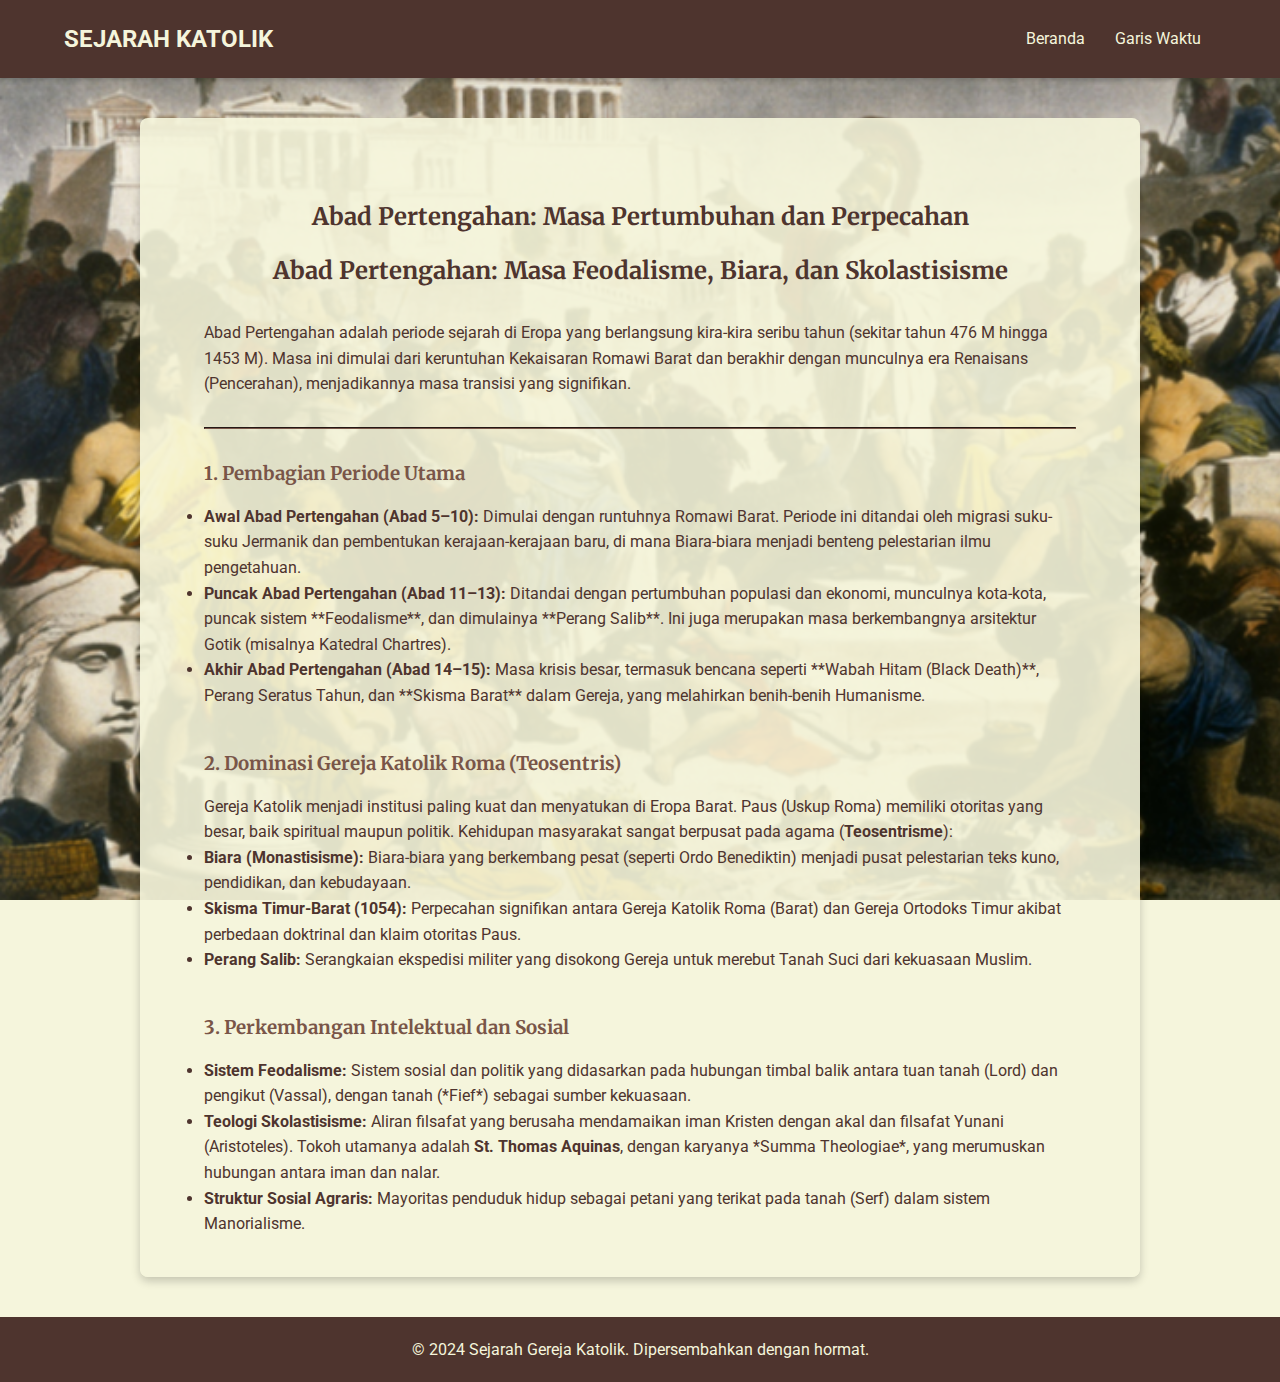
<file: abad-pertengahan.html>
<!DOCTYPE html>
<html lang="id">
<head>
    <meta charset="UTF-8">
    <meta name="viewport" content="width=device-width, initial-scale=1.0">
    <title>Abad Pertengahan (Abad 5-15 M)</title>
    <link rel="stylesheet" href="style.css">
    <link href="https://fonts.googleapis.com/css2?family=Merriweather:wght@700&family=Roboto:wght@400;700&display=swap" rel="stylesheet">
</head>
<body>

    <header>
        <div class="logo">SEJARAH KATOLIK</div>
        <nav>
            <ul>
                <li><a href="index.html">Beranda</a></li>
                <li><a href="index.html#timeline">Garis Waktu</a></li>
                </ul>
        </nav>
    </header>

    <section class="content-section" style="padding-top: 80px;">
        <h2>Abad Pertengahan: Masa Pertumbuhan dan Perpecahan</h2>
        
        <div class="detail-content" style="text-align: left; max-width: 900px; margin: 0 auto;">
    <h2 style="text-align: center; color: var(--warna-coklat-tua); margin-bottom: 30px;">Abad Pertengahan: Masa Feodalisme, Biara, dan Skolastisisme</h2>
    <p>Abad Pertengahan adalah periode sejarah di Eropa yang berlangsung kira-kira seribu tahun (sekitar tahun 476 M hingga 1453 M). Masa ini dimulai dari keruntuhan Kekaisaran Romawi Barat dan berakhir dengan munculnya era Renaisans (Pencerahan), menjadikannya masa transisi yang signifikan.</p>
    
    <hr style="border-color: var(--warna-coklat-sedang); margin: 30px 0;">

    <h3 style="color: var(--warna-coklat-sedang); margin-top: 20px;">1. Pembagian Periode Utama</h3>
    <ul>
        <li><strong>Awal Abad Pertengahan (Abad 5–10):</strong> Dimulai dengan runtuhnya Romawi Barat. Periode ini ditandai oleh migrasi suku-suku Jermanik dan pembentukan kerajaan-kerajaan baru, di mana Biara-biara menjadi benteng pelestarian ilmu pengetahuan.</li>
        <li><strong>Puncak Abad Pertengahan (Abad 11–13):</strong> Ditandai dengan pertumbuhan populasi dan ekonomi, munculnya kota-kota, puncak sistem **Feodalisme**, dan dimulainya **Perang Salib**. Ini juga merupakan masa berkembangnya arsitektur Gotik (misalnya Katedral Chartres).</li>
        <li><strong>Akhir Abad Pertengahan (Abad 14–15):</strong> Masa krisis besar, termasuk bencana seperti **Wabah Hitam (Black Death)**, Perang Seratus Tahun, dan **Skisma Barat** dalam Gereja, yang melahirkan benih-benih Humanisme.</li>
    </ul>

    <h3 style="color: var(--warna-coklat-sedang); margin-top: 40px;">2. Dominasi Gereja Katolik Roma (Teosentris)</h3>
    <p>Gereja Katolik menjadi institusi paling kuat dan menyatukan di Eropa Barat. Paus (Uskup Roma) memiliki otoritas yang besar, baik spiritual maupun politik. Kehidupan masyarakat sangat berpusat pada agama (<strong>Teosentrisme</strong>):</p>
    <ul>
        <li><strong>Biara (Monastisisme):</strong> Biara-biara yang berkembang pesat (seperti Ordo Benediktin) menjadi pusat pelestarian teks kuno, pendidikan, dan kebudayaan.</li>
        <li><strong>Skisma Timur-Barat (1054):</strong> Perpecahan signifikan antara Gereja Katolik Roma (Barat) dan Gereja Ortodoks Timur akibat perbedaan doktrinal dan klaim otoritas Paus.</li>
        <li><strong>Perang Salib:</strong> Serangkaian ekspedisi militer yang disokong Gereja untuk merebut Tanah Suci dari kekuasaan Muslim.</li>
    </ul>
    
    <h3 style="color: var(--warna-coklat-sedang); margin-top: 40px;">3. Perkembangan Intelektual dan Sosial</h3>
    <ul>
        <li><strong>Sistem Feodalisme:</strong> Sistem sosial dan politik yang didasarkan pada hubungan timbal balik antara tuan tanah (Lord) dan pengikut (Vassal), dengan tanah (*Fief*) sebagai sumber kekuasaan.</li>
        <li><strong>Teologi Skolastisisme:</strong> Aliran filsafat yang berusaha mendamaikan iman Kristen dengan akal dan filsafat Yunani (Aristoteles). Tokoh utamanya adalah <strong>St. Thomas Aquinas</strong>, dengan karyanya *Summa Theologiae*, yang merumuskan hubungan antara iman dan nalar.</li>
        <li><strong>Struktur Sosial Agraris:</strong> Mayoritas penduduk hidup sebagai petani yang terikat pada tanah (Serf) dalam sistem Manorialisme.</li>
    </ul>
</div>
        
    </section>

    <footer>
        <p>&copy; 2024 Sejarah Gereja Katolik. Dipersembahkan dengan hormat.</p>
    </footer>

</body>
</html>
</file>
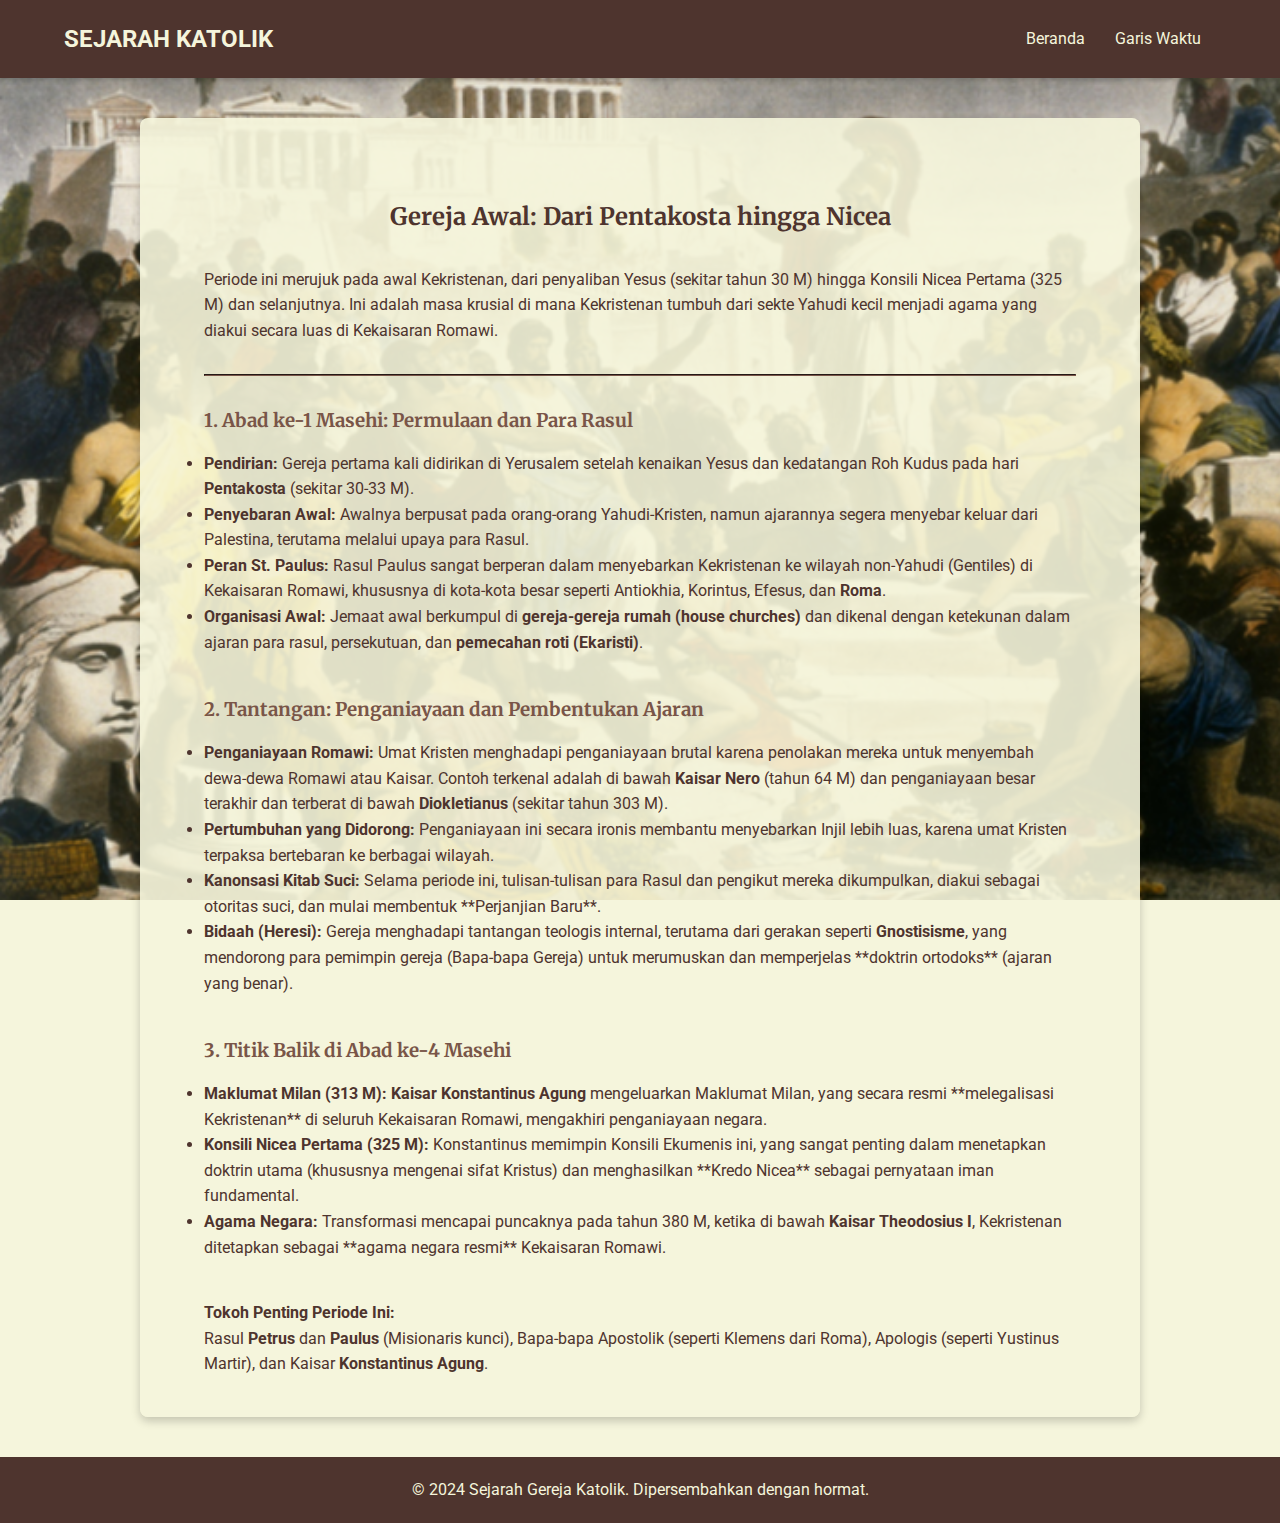
<file: gereja-awal.html>
<!DOCTYPE html>
<html lang="id">
<head>
    <meta charset="UTF-8">
    <meta name="viewport" content="width=device-width, initial-scale=1.0">
    <title>Gereja Awal (Abad 1-4 M)</title>
    <link rel="stylesheet" href="style.css">
    <link href="https://fonts.googleapis.com/css2?family=Merriweather:wght@700&family=Roboto:wght@400;700&display=swap" rel="stylesheet">
</head>
<body>

    <header>
        <div class="logo">SEJARAH KATOLIK</div>
        <nav>
            <ul>
                <li><a href="index.html">Beranda</a></li>
                <li><a href="index.html#timeline">Garis Waktu</a></li>
                </ul>
        </nav>
    </header>

    <section class="content-section" style="padding-top: 80px;">
        <div class="detail-content" style="text-align: left; max-width: 900px; margin: 0 auto;">
    <h2 style="text-align: center; color: var(--warna-coklat-tua); margin-bottom: 30px;">Gereja Awal: Dari Pentakosta hingga Nicea</h2>
    <p>Periode ini merujuk pada awal Kekristenan, dari penyaliban Yesus (sekitar tahun 30 M) hingga Konsili Nicea Pertama (325 M) dan selanjutnya. Ini adalah masa krusial di mana Kekristenan tumbuh dari sekte Yahudi kecil menjadi agama yang diakui secara luas di Kekaisaran Romawi.</p>
    
    <hr style="border-color: var(--warna-coklat-sedang); margin: 30px 0;">

    <h3 style="color: var(--warna-coklat-sedang); margin-top: 20px;">1. Abad ke-1 Masehi: Permulaan dan Para Rasul</h3>
    <ul>
        <li><strong>Pendirian:</strong> Gereja pertama kali didirikan di Yerusalem setelah kenaikan Yesus dan kedatangan Roh Kudus pada hari <strong>Pentakosta</strong> (sekitar 30-33 M).</li>
        <li><strong>Penyebaran Awal:</strong> Awalnya berpusat pada orang-orang Yahudi-Kristen, namun ajarannya segera menyebar keluar dari Palestina, terutama melalui upaya para Rasul.</li>
        <li><strong>Peran St. Paulus:</strong> Rasul Paulus sangat berperan dalam menyebarkan Kekristenan ke wilayah non-Yahudi (Gentiles) di Kekaisaran Romawi, khususnya di kota-kota besar seperti Antiokhia, Korintus, Efesus, dan <strong>Roma</strong>.</li>
        <li><strong>Organisasi Awal:</strong> Jemaat awal berkumpul di <strong>gereja-gereja rumah (house churches)</strong> dan dikenal dengan ketekunan dalam ajaran para rasul, persekutuan, dan <strong>pemecahan roti (Ekaristi)</strong>.</li>
    </ul>

    <h3 style="color: var(--warna-coklat-sedang); margin-top: 40px;">2. Tantangan: Penganiayaan dan Pembentukan Ajaran</h3>
    <ul>
        <li><strong>Penganiayaan Romawi:</strong> Umat Kristen menghadapi penganiayaan brutal karena penolakan mereka untuk menyembah dewa-dewa Romawi atau Kaisar. Contoh terkenal adalah di bawah <strong>Kaisar Nero</strong> (tahun 64 M) dan penganiayaan besar terakhir dan terberat di bawah <strong>Diokletianus</strong> (sekitar tahun 303 M).</li>
        <li><strong>Pertumbuhan yang Didorong:</strong> Penganiayaan ini secara ironis membantu menyebarkan Injil lebih luas, karena umat Kristen terpaksa bertebaran ke berbagai wilayah.</li>
        <li><strong>Kanonsasi Kitab Suci:</strong> Selama periode ini, tulisan-tulisan para Rasul dan pengikut mereka dikumpulkan, diakui sebagai otoritas suci, dan mulai membentuk **Perjanjian Baru**.</li>
        <li><strong>Bidaah (Heresi):</strong> Gereja menghadapi tantangan teologis internal, terutama dari gerakan seperti <strong>Gnostisisme</strong>, yang mendorong para pemimpin gereja (Bapa-bapa Gereja) untuk merumuskan dan memperjelas **doktrin ortodoks** (ajaran yang benar).</li>
    </ul>

    <h3 style="color: var(--warna-coklat-sedang); margin-top: 40px;">3. Titik Balik di Abad ke-4 Masehi</h3>
    <ul>
        <li><strong>Maklumat Milan (313 M):</strong> <strong>Kaisar Konstantinus Agung</strong> mengeluarkan Maklumat Milan, yang secara resmi **melegalisasi Kekristenan** di seluruh Kekaisaran Romawi, mengakhiri penganiayaan negara.</li>
        <li><strong>Konsili Nicea Pertama (325 M):</strong> Konstantinus memimpin Konsili Ekumenis ini, yang sangat penting dalam menetapkan doktrin utama (khususnya mengenai sifat Kristus) dan menghasilkan **Kredo Nicea** sebagai pernyataan iman fundamental.</li>
        <li><strong>Agama Negara:</strong> Transformasi mencapai puncaknya pada tahun 380 M, ketika di bawah <strong>Kaisar Theodosius I</strong>, Kekristenan ditetapkan sebagai **agama negara resmi** Kekaisaran Romawi.</li>
    </ul>

    <h4 style="color: var(--warna-coklat-tua); margin-top: 40px;">Tokoh Penting Periode Ini:</h4>
    <p>Rasul <strong>Petrus</strong> dan <strong>Paulus</strong> (Misionaris kunci), Bapa-bapa Apostolik (seperti Klemens dari Roma), Apologis (seperti Yustinus Martir), dan Kaisar <strong>Konstantinus Agung</strong>.</p>
</div>
    </section>

    <footer>
        <p>&copy; 2024 Sejarah Gereja Katolik. Dipersembahkan dengan hormat.</p>
    </footer>

</body>
</html>
</file>
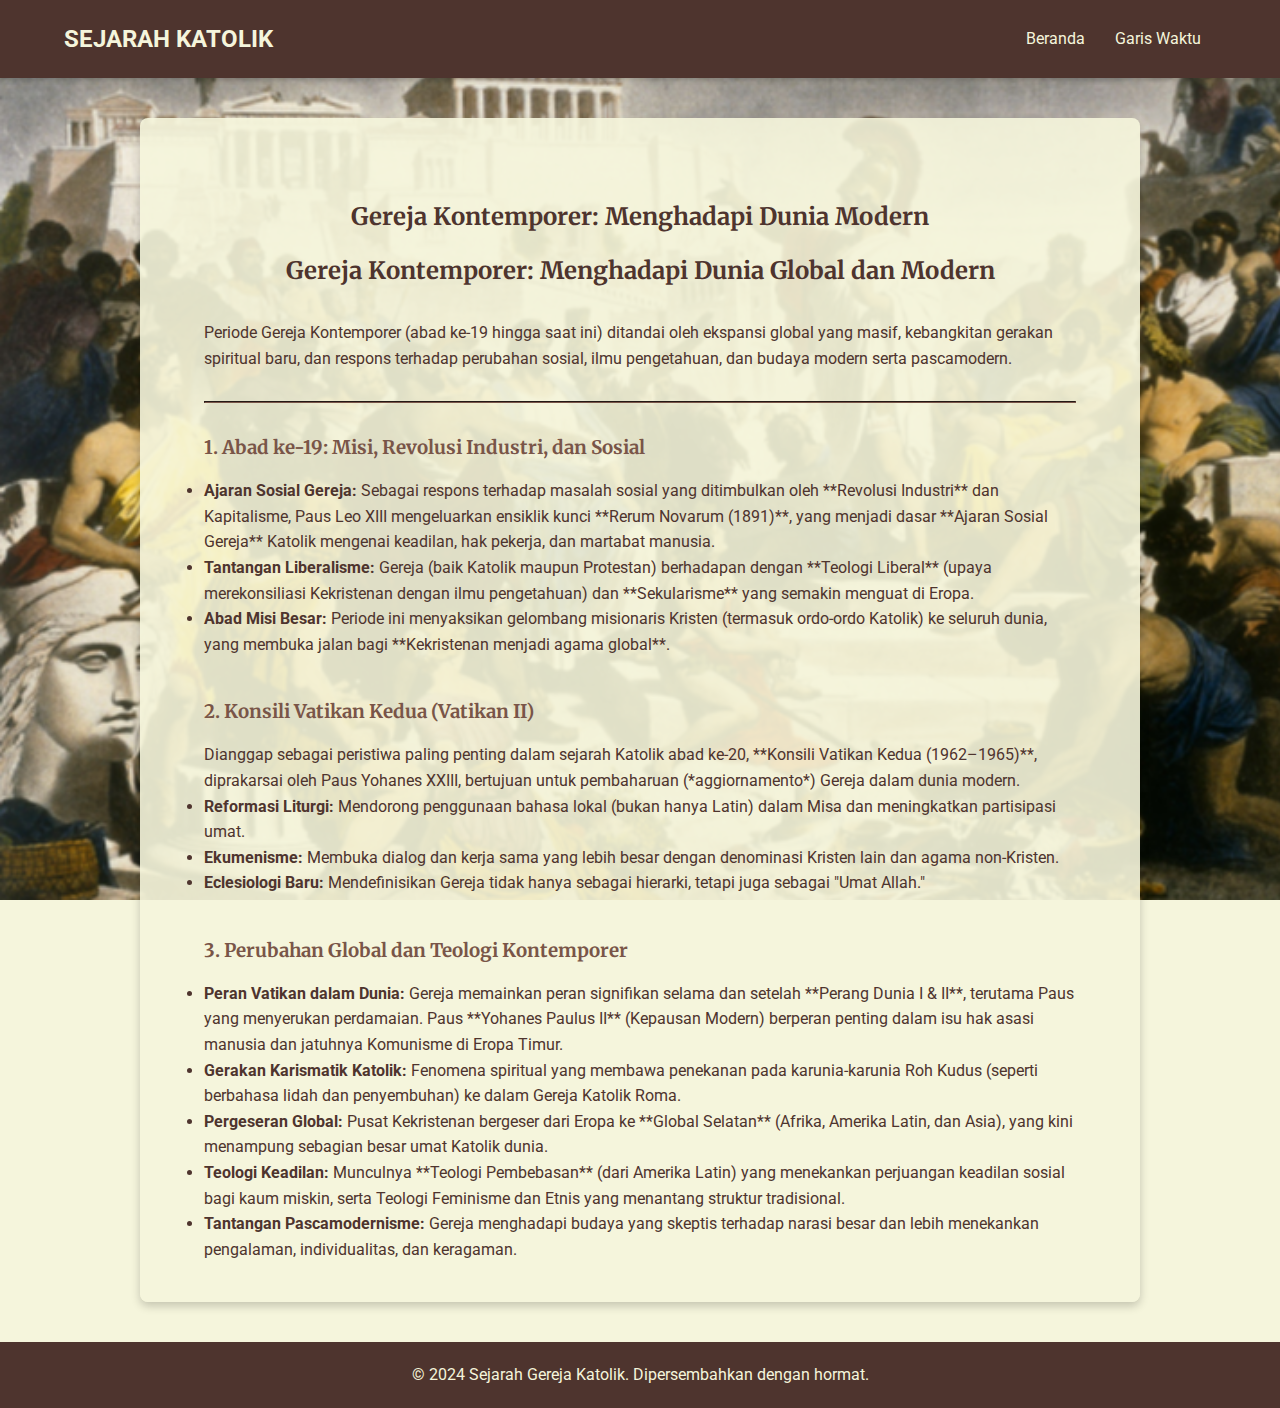
<file: kontemporer.html>
<!DOCTYPE html>
<html lang="id">
<head>
    <meta charset="UTF-8">
    <meta name="viewport" content="width=device-width, initial-scale=1.0">
    <title>Gereja Kontemporer (Abad 19 - Sekarang)</title>
    <link rel="stylesheet" href="style.css">
    <link href="https://fonts.googleapis.com/css2?family=Merriweather:wght@700&family=Roboto:wght@400;700&display=swap" rel="stylesheet">
</head>
<body>

    <header>
        <div class="logo">SEJARAH KATOLIK</div>
        <nav>
            <ul>
                <li><a href="index.html">Beranda</a></li>
                <li><a href="index.html#timeline">Garis Waktu</a></li>
            </ul>
        </nav>
    </header>

    <section class="content-section" style="padding-top: 80px;">
        <h2>Gereja Kontemporer: Menghadapi Dunia Modern</h2>
        
        <div class="detail-content" style="text-align: left; max-width: 900px; margin: 0 auto;">
    <h2 style="text-align: center; color: var(--warna-coklat-tua); margin-bottom: 30px;">Gereja Kontemporer: Menghadapi Dunia Global dan Modern</h2>
    <p>Periode Gereja Kontemporer (abad ke-19 hingga saat ini) ditandai oleh ekspansi global yang masif, kebangkitan gerakan spiritual baru, dan respons terhadap perubahan sosial, ilmu pengetahuan, dan budaya modern serta pascamodern.</p>
    
    <hr style="border-color: var(--warna-coklat-sedang); margin: 30px 0;">

    <h3 style="color: var(--warna-coklat-sedang); margin-top: 20px;">1. Abad ke-19: Misi, Revolusi Industri, dan Sosial</h3>
    <ul>
        <li><strong>Ajaran Sosial Gereja:</strong> Sebagai respons terhadap masalah sosial yang ditimbulkan oleh **Revolusi Industri** dan Kapitalisme, Paus Leo XIII mengeluarkan ensiklik kunci **Rerum Novarum (1891)**, yang menjadi dasar **Ajaran Sosial Gereja** Katolik mengenai keadilan, hak pekerja, dan martabat manusia.</li>
        <li><strong>Tantangan Liberalisme:</strong> Gereja (baik Katolik maupun Protestan) berhadapan dengan **Teologi Liberal** (upaya merekonsiliasi Kekristenan dengan ilmu pengetahuan) dan **Sekularisme** yang semakin menguat di Eropa.</li>
        <li><strong>Abad Misi Besar:</strong> Periode ini menyaksikan gelombang misionaris Kristen (termasuk ordo-ordo Katolik) ke seluruh dunia, yang membuka jalan bagi **Kekristenan menjadi agama global**.</li>
    </ul>

    <h3 style="color: var(--warna-coklat-sedang); margin-top: 40px;">2. Konsili Vatikan Kedua (Vatikan II)</h3>
    <p>Dianggap sebagai peristiwa paling penting dalam sejarah Katolik abad ke-20, **Konsili Vatikan Kedua (1962–1965)**, diprakarsai oleh Paus Yohanes XXIII, bertujuan untuk pembaharuan (*aggiornamento*) Gereja dalam dunia modern.</p>
    <ul>
        <li><strong>Reformasi Liturgi:</strong> Mendorong penggunaan bahasa lokal (bukan hanya Latin) dalam Misa dan meningkatkan partisipasi umat.</li>
        <li><strong>Ekumenisme:</strong> Membuka dialog dan kerja sama yang lebih besar dengan denominasi Kristen lain dan agama non-Kristen.</li>
        <li><strong>Eclesiologi Baru:</strong> Mendefinisikan Gereja tidak hanya sebagai hierarki, tetapi juga sebagai "Umat Allah."</li>
    </ul>
    
    <h3 style="color: var(--warna-coklat-sedang); margin-top: 40px;">3. Perubahan Global dan Teologi Kontemporer</h3>
    <ul>
        <li><strong>Peran Vatikan dalam Dunia:</strong> Gereja memainkan peran signifikan selama dan setelah **Perang Dunia I & II**, terutama Paus yang menyerukan perdamaian. Paus **Yohanes Paulus II** (Kepausan Modern) berperan penting dalam isu hak asasi manusia dan jatuhnya Komunisme di Eropa Timur.</li>
        <li><strong>Gerakan Karismatik Katolik:</strong> Fenomena spiritual yang membawa penekanan pada karunia-karunia Roh Kudus (seperti berbahasa lidah dan penyembuhan) ke dalam Gereja Katolik Roma.</li>
        <li><strong>Pergeseran Global:</strong> Pusat Kekristenan bergeser dari Eropa ke **Global Selatan** (Afrika, Amerika Latin, dan Asia), yang kini menampung sebagian besar umat Katolik dunia.</li>
        <li><strong>Teologi Keadilan:</strong> Munculnya **Teologi Pembebasan** (dari Amerika Latin) yang menekankan perjuangan keadilan sosial bagi kaum miskin, serta Teologi Feminisme dan Etnis yang menantang struktur tradisional.</li>
        <li><strong>Tantangan Pascamodernisme:</strong> Gereja menghadapi budaya yang skeptis terhadap narasi besar dan lebih menekankan pengalaman, individualitas, dan keragaman.</li>
    </ul>
</div>
        
    </section>

    <footer>
        <p>&copy; 2024 Sejarah Gereja Katolik. Dipersembahkan dengan hormat.</p>
    </footer>

</body>
</html>
</file>
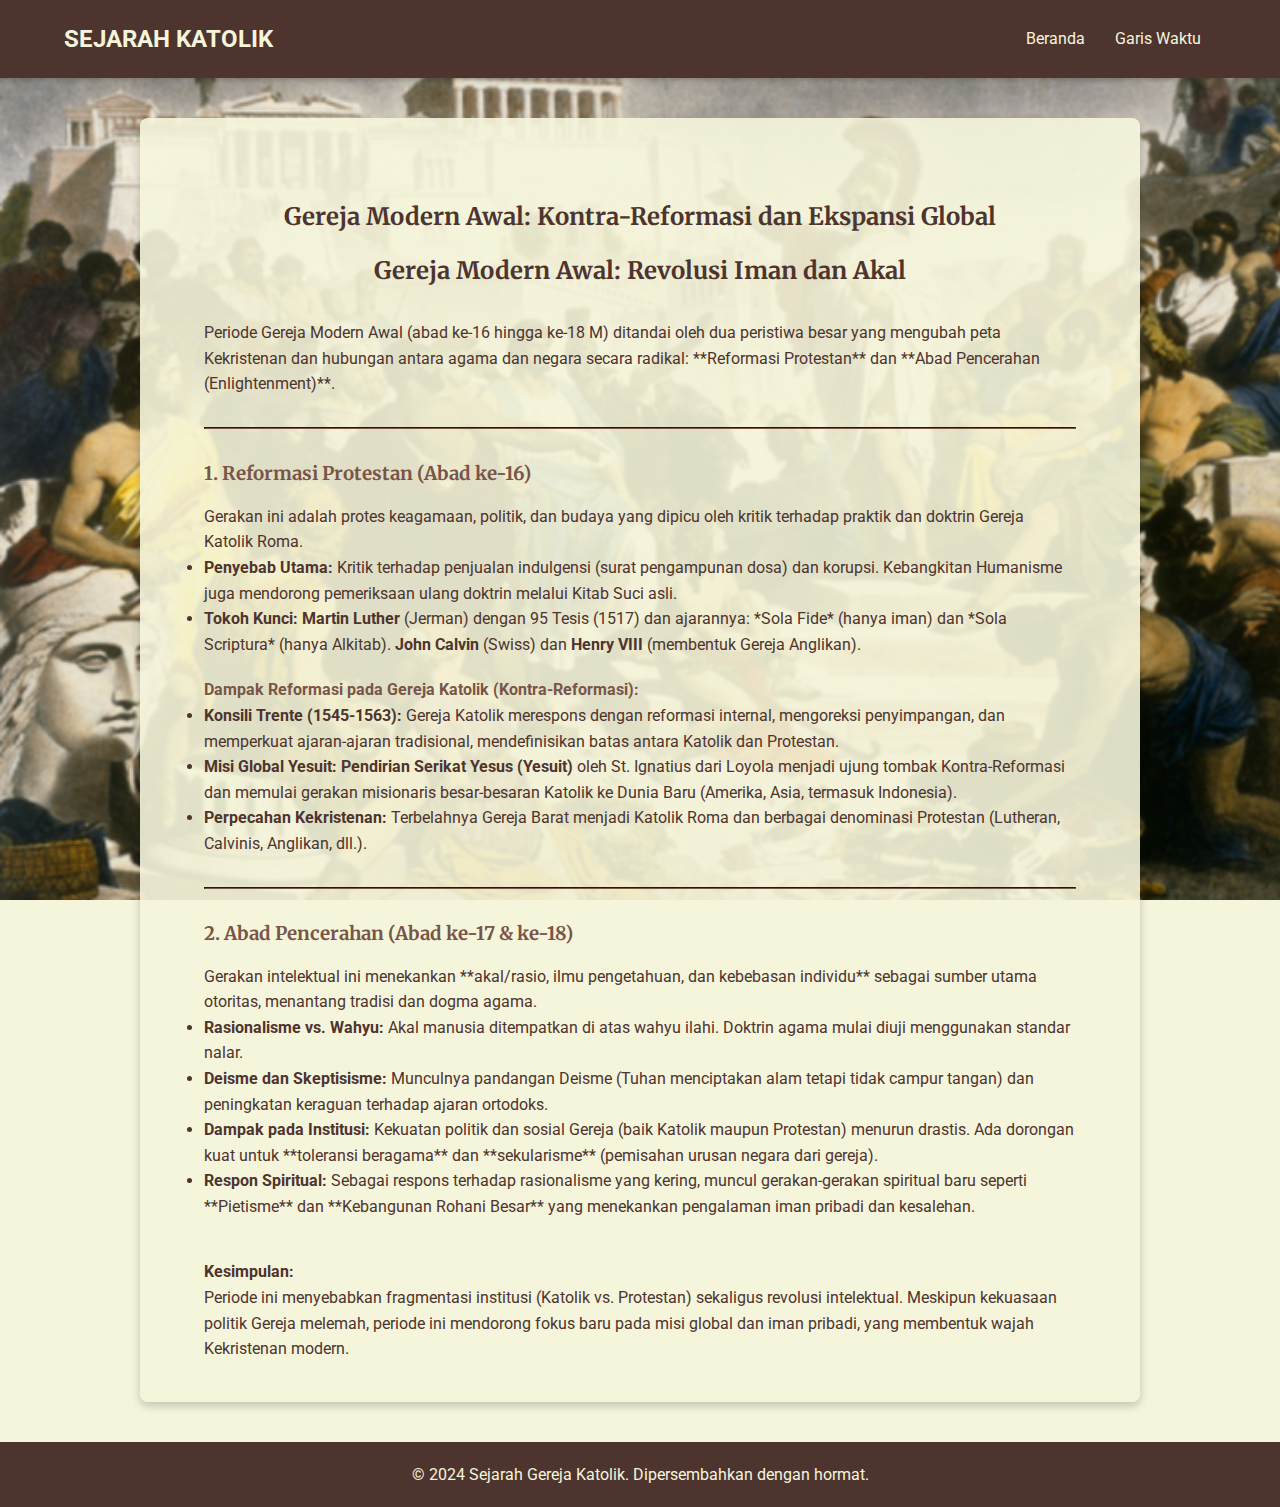
<file: modern-awal.html>
<!DOCTYPE html>
<html lang="id">
<head>
    <meta charset="UTF-8">
    <meta name="viewport" content="width=device-width, initial-scale=1.0">
    <title>Gereja Modern Awal (Abad 16-18)</title>
    <link rel="stylesheet" href="style.css">
    <link href="https://fonts.googleapis.com/css2?family=Merriweather:wght@700&family=Roboto:wght@400;700&display=swap" rel="stylesheet">
</head>
<body>

    <header>
        <div class="logo">SEJARAH KATOLIK</div>
        <nav>
            <ul>
                <li><a href="index.html">Beranda</a></li>
                <li><a href="index.html#timeline">Garis Waktu</a></li>
            </ul>
        </nav>
    </header>

    <section class="content-section" style="padding-top: 80px;">
        <h2>Gereja Modern Awal: Kontra-Reformasi dan Ekspansi Global</h2>
        
        <div class="detail-content" style="text-align: left; max-width: 900px; margin: 0 auto;">
    <h2 style="text-align: center; color: var(--warna-coklat-tua); margin-bottom: 30px;">Gereja Modern Awal: Revolusi Iman dan Akal</h2>
    <p>Periode Gereja Modern Awal (abad ke-16 hingga ke-18 M) ditandai oleh dua peristiwa besar yang mengubah peta Kekristenan dan hubungan antara agama dan negara secara radikal: **Reformasi Protestan** dan **Abad Pencerahan (Enlightenment)**.</p>
    
    <hr style="border-color: var(--warna-coklat-sedang); margin: 30px 0;">

    <h3 style="color: var(--warna-coklat-sedang); margin-top: 20px;">1. Reformasi Protestan (Abad ke-16)</h3>
    <p>Gerakan ini adalah protes keagamaan, politik, dan budaya yang dipicu oleh kritik terhadap praktik dan doktrin Gereja Katolik Roma.</p>
    <ul>
        <li><strong>Penyebab Utama:</strong> Kritik terhadap penjualan indulgensi (surat pengampunan dosa) dan korupsi. Kebangkitan Humanisme juga mendorong pemeriksaan ulang doktrin melalui Kitab Suci asli.</li>
        <li><strong>Tokoh Kunci:</strong> <strong>Martin Luther</strong> (Jerman) dengan 95 Tesis (1517) dan ajarannya: *Sola Fide* (hanya iman) dan *Sola Scriptura* (hanya Alkitab). <strong>John Calvin</strong> (Swiss) dan <strong>Henry VIII</strong> (membentuk Gereja Anglikan).</li>
    </ul>

    <h4 style="color: var(--warna-coklat-sedang); margin-top: 20px;">Dampak Reformasi pada Gereja Katolik (Kontra-Reformasi):</h4>
    <ul>
        <li><strong>Konsili Trente (1545-1563):</strong> Gereja Katolik merespons dengan reformasi internal, mengoreksi penyimpangan, dan memperkuat ajaran-ajaran tradisional, mendefinisikan batas antara Katolik dan Protestan.</li>
        <li><strong>Misi Global Yesuit:</strong> <strong>Pendirian Serikat Yesus (Yesuit)</strong> oleh St. Ignatius dari Loyola menjadi ujung tombak Kontra-Reformasi dan memulai gerakan misionaris besar-besaran Katolik ke Dunia Baru (Amerika, Asia, termasuk Indonesia).</li>
        <li><strong>Perpecahan Kekristenan:</strong> Terbelahnya Gereja Barat menjadi Katolik Roma dan berbagai denominasi Protestan (Lutheran, Calvinis, Anglikan, dll.).</li>
    </ul>
    
    <hr style="border-color: var(--warna-coklat-sedang); margin: 30px 0;">

    <h3 style="color: var(--warna-coklat-sedang); margin-top: 20px;">2. Abad Pencerahan (Abad ke-17 & ke-18)</h3>
    <p>Gerakan intelektual ini menekankan **akal/rasio, ilmu pengetahuan, dan kebebasan individu** sebagai sumber utama otoritas, menantang tradisi dan dogma agama.</p>
    <ul>
        <li><strong>Rasionalisme vs. Wahyu:</strong> Akal manusia ditempatkan di atas wahyu ilahi. Doktrin agama mulai diuji menggunakan standar nalar.</li>
        <li><strong>Deisme dan Skeptisisme:</strong> Munculnya pandangan Deisme (Tuhan menciptakan alam tetapi tidak campur tangan) dan peningkatan keraguan terhadap ajaran ortodoks.</li>
        <li><strong>Dampak pada Institusi:</strong> Kekuatan politik dan sosial Gereja (baik Katolik maupun Protestan) menurun drastis. Ada dorongan kuat untuk **toleransi beragama** dan **sekularisme** (pemisahan urusan negara dari gereja).</li>
        <li><strong>Respon Spiritual:</strong> Sebagai respons terhadap rasionalisme yang kering, muncul gerakan-gerakan spiritual baru seperti **Pietisme** dan **Kebangunan Rohani Besar** yang menekankan pengalaman iman pribadi dan kesalehan.</li>
    </ul>

    <h4 style="color: var(--warna-coklat-tua); margin-top: 40px;">Kesimpulan:</h4>
    <p>Periode ini menyebabkan fragmentasi institusi (Katolik vs. Protestan) sekaligus revolusi intelektual. Meskipun kekuasaan politik Gereja melemah, periode ini mendorong fokus baru pada misi global dan iman pribadi, yang membentuk wajah Kekristenan modern.</p>
</div>
        
    </section>

    <footer>
        <p>&copy; 2024 Sejarah Gereja Katolik. Dipersembahkan dengan hormat.</p>
    </footer>

</body>
</html>
</file>
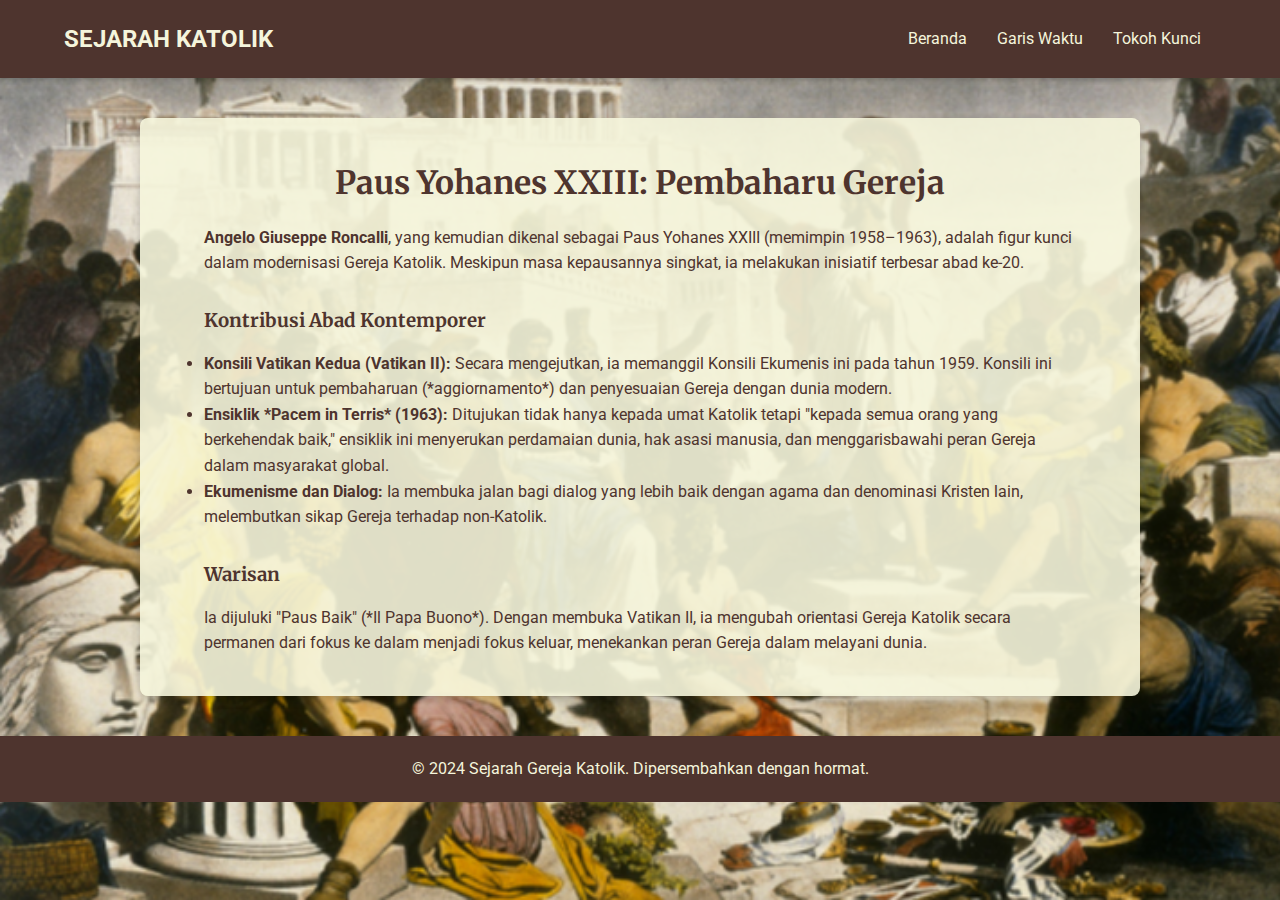
<file: paus-yohanes-xxiii.html>
<!DOCTYPE html>
<html lang="id">
<head>
    <meta charset="UTF-8">
    <meta name="viewport" content="width=device-width, initial-scale=1.0">
    <title>Paus Yohanes XXIII | Bapa Vatikan II</title>
    <link rel="stylesheet" href="style.css">
    <link href="https://fonts.googleapis.com/css2?family=Merriweather:wght@700&family=Roboto:wght@400;700&display=swap" rel="stylesheet">
</head>
<body>

    <header>
        <div class="logo">SEJARAH KATOLIK</div>
        <nav>
            <ul>
                <li><a href="index.html">Beranda</a></li>
                <li><a href="index.html#timeline">Garis Waktu</a></li>
                <li><a href="index.html#tokoh">Tokoh Kunci</a></li>
            </ul>
        </nav>
    </header>

    <section id="detail-paus-yohanes-xxiii" class="content-section">
        <h1 style="color: var(--warna-aksen);">Paus Yohanes XXIII: Pembaharu Gereja</h1>
        
        <div class="detail-content" style="text-align: left;">
            <p><strong>Angelo Giuseppe Roncalli</strong>, yang kemudian dikenal sebagai Paus Yohanes XXIII (memimpin 1958–1963), adalah figur kunci dalam modernisasi Gereja Katolik. Meskipun masa kepausannya singkat, ia melakukan inisiatif terbesar abad ke-20.</p>

            <h3 style="color: var(--warna-highlight); margin-top: 30px;">Kontribusi Abad Kontemporer</h3>
            <ul>
                <li><strong>Konsili Vatikan Kedua (Vatikan II):</strong> Secara mengejutkan, ia memanggil Konsili Ekumenis ini pada tahun 1959. Konsili ini bertujuan untuk pembaharuan (*aggiornamento*) dan penyesuaian Gereja dengan dunia modern.</li>
                <li><strong>Ensiklik *Pacem in Terris* (1963):</strong> Ditujukan tidak hanya kepada umat Katolik tetapi "kepada semua orang yang berkehendak baik," ensiklik ini menyerukan perdamaian dunia, hak asasi manusia, dan menggarisbawahi peran Gereja dalam masyarakat global.</li>
                <li><strong>Ekumenisme dan Dialog:</strong> Ia membuka jalan bagi dialog yang lebih baik dengan agama dan denominasi Kristen lain, melembutkan sikap Gereja terhadap non-Katolik.</li>
            </ul>

            <h3 style="color: var(--warna-highlight); margin-top: 30px;">Warisan</h3>
            <p>Ia dijuluki "Paus Baik" (*Il Papa Buono*). Dengan membuka Vatikan II, ia mengubah orientasi Gereja Katolik secara permanen dari fokus ke dalam menjadi fokus keluar, menekankan peran Gereja dalam melayani dunia.</p>
        </div>
    </section>

    <footer>
        <p>&copy; 2024 Sejarah Gereja Katolik. Dipersembahkan dengan hormat.</p>
    </footer>

</body>
</html>
</file>
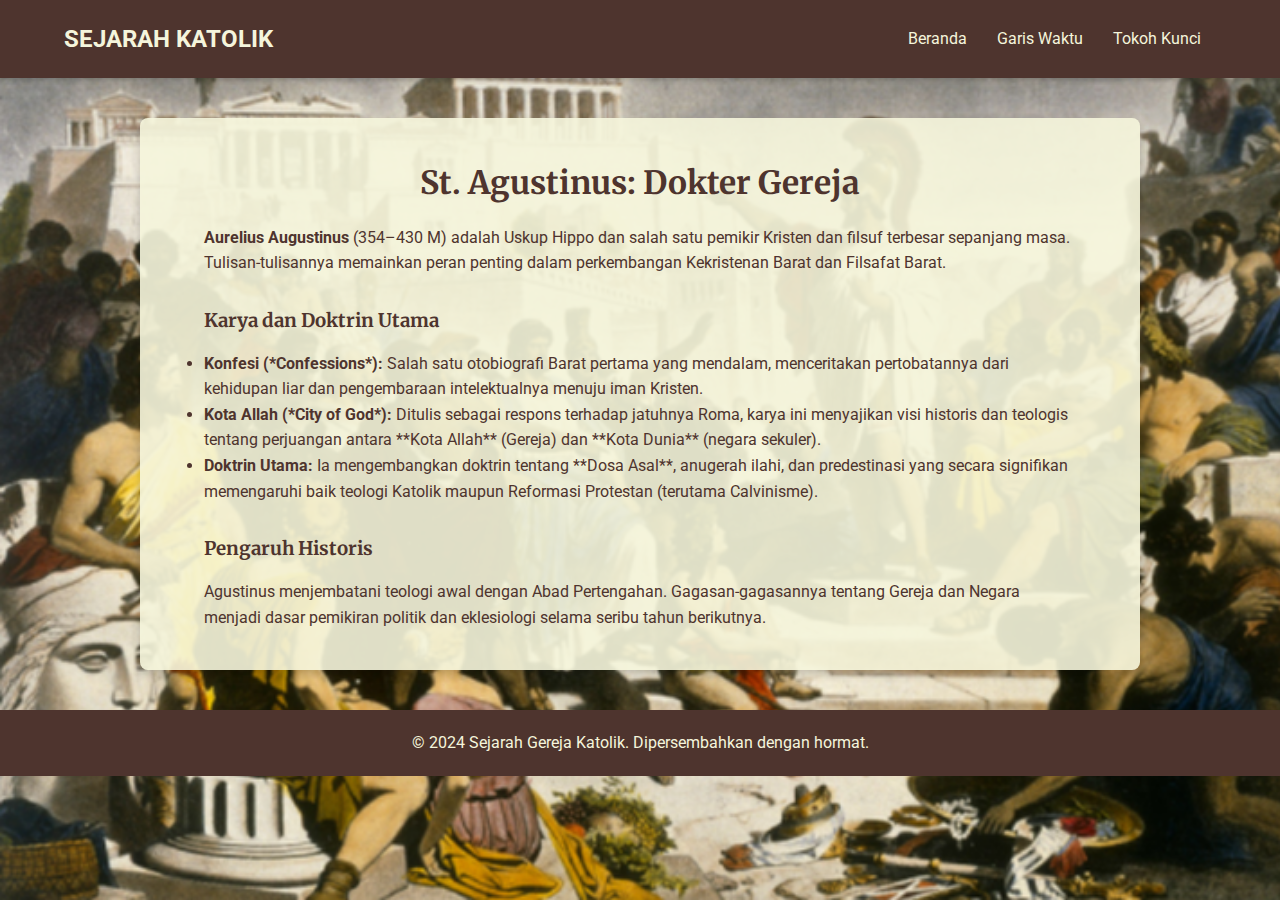
<file: st-agustinus.html>
<!DOCTYPE html>
<html lang="id">
<head>
    <meta charset="UTF-8">
    <meta name="viewport" content="width=device-width, initial-scale=1.0">
    <title>St. Agustinus | Bapa Gereja dan Filsuf Agung</title>
    <link rel="stylesheet" href="style.css">
    <link href="https://fonts.googleapis.com/css2?family=Merriweather:wght@700&family=Roboto:wght@400;700&display=swap" rel="stylesheet">
</head>
<body>

    <header>
        <div class="logo">SEJARAH KATOLIK</div>
        <nav>
            <ul>
                <li><a href="index.html">Beranda</a></li>
                <li><a href="index.html#timeline">Garis Waktu</a></li>
                <li><a href="index.html#tokoh">Tokoh Kunci</a></li>
            </ul>
        </nav>
    </header>

    <section id="detail-st-agustinus" class="content-section">
        <h1 style="color: var(--warna-aksen);">St. Agustinus: Dokter Gereja</h1>
        
        <div class="detail-content" style="text-align: left;">
            <p><strong>Aurelius Augustinus</strong> (354–430 M) adalah Uskup Hippo dan salah satu pemikir Kristen dan filsuf terbesar sepanjang masa. Tulisan-tulisannya memainkan peran penting dalam perkembangan Kekristenan Barat dan Filsafat Barat.</p>

            <h3 style="color: var(--warna-highlight); margin-top: 30px;">Karya dan Doktrin Utama</h3>
            <ul>
                <li><strong>Konfesi (*Confessions*):</strong> Salah satu otobiografi Barat pertama yang mendalam, menceritakan pertobatannya dari kehidupan liar dan pengembaraan intelektualnya menuju iman Kristen.</li>
                <li><strong>Kota Allah (*City of God*):</strong> Ditulis sebagai respons terhadap jatuhnya Roma, karya ini menyajikan visi historis dan teologis tentang perjuangan antara **Kota Allah** (Gereja) dan **Kota Dunia** (negara sekuler).</li>
                <li><strong>Doktrin Utama:</strong> Ia mengembangkan doktrin tentang **Dosa Asal**, anugerah ilahi, dan predestinasi yang secara signifikan memengaruhi baik teologi Katolik maupun Reformasi Protestan (terutama Calvinisme).</li>
            </ul>

            <h3 style="color: var(--warna-highlight); margin-top: 30px;">Pengaruh Historis</h3>
            <p>Agustinus menjembatani teologi awal dengan Abad Pertengahan. Gagasan-gagasannya tentang Gereja dan Negara menjadi dasar pemikiran politik dan eklesiologi selama seribu tahun berikutnya.</p>
        </div>
    </section>

    <footer>
        <p>&copy; 2024 Sejarah Gereja Katolik. Dipersembahkan dengan hormat.</p>
    </footer>

</body>
</html>
</file>
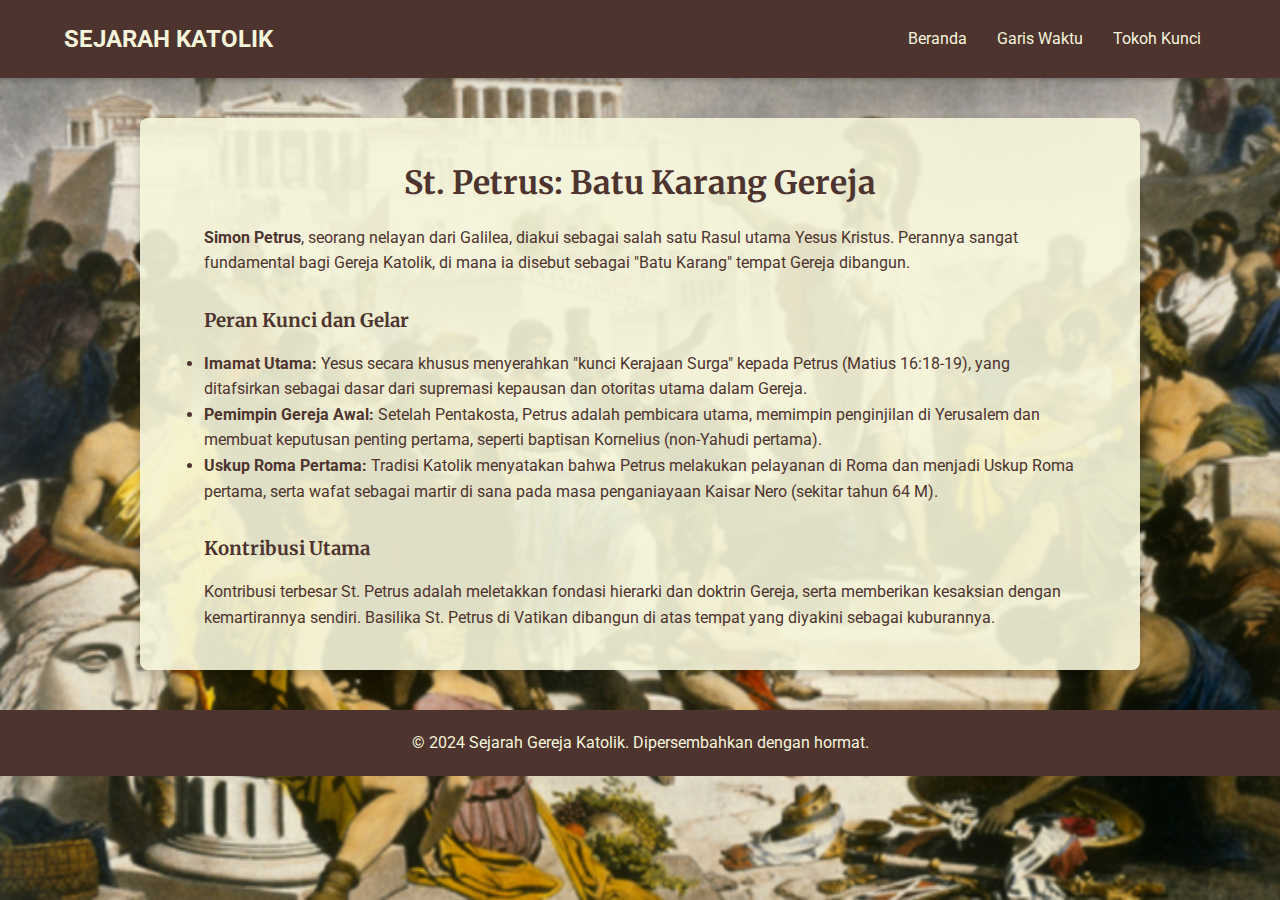
<file: st-petrus.html>
<!DOCTYPE html>
<html lang="id">
<head>
    <meta charset="UTF-8">
    <meta name="viewport" content="width=device-width, initial-scale=1.0">
    <title>St. Petrus | Fondasi Para Rasul</title>
    <link rel="stylesheet" href="style.css">
    <link href="https://fonts.googleapis.com/css2?family=Merriweather:wght@700&family=Roboto:wght@400;700&display=swap" rel="stylesheet">
</head>
<body>

    <header>
        <div class="logo">SEJARAH KATOLIK</div>
        <nav>
            <ul>
                <li><a href="index.html">Beranda</a></li>
                <li><a href="index.html#timeline">Garis Waktu</a></li>
                <li><a href="index.html#tokoh">Tokoh Kunci</a></li>
            </ul>
        </nav>
    </header>

    <section id="detail-st-petrus" class="content-section">
        <h1 style="color: var(--warna-aksen);">St. Petrus: Batu Karang Gereja</h1>
        
        <div class="detail-content" style="text-align: left;">
            <p><strong>Simon Petrus</strong>, seorang nelayan dari Galilea, diakui sebagai salah satu Rasul utama Yesus Kristus. Perannya sangat fundamental bagi Gereja Katolik, di mana ia disebut sebagai "Batu Karang" tempat Gereja dibangun.</p>

            <h3 style="color: var(--warna-highlight); margin-top: 30px;">Peran Kunci dan Gelar</h3>
            <ul>
                <li><strong>Imamat Utama:</strong> Yesus secara khusus menyerahkan "kunci Kerajaan Surga" kepada Petrus (Matius 16:18-19), yang ditafsirkan sebagai dasar dari supremasi kepausan dan otoritas utama dalam Gereja.</li>
                <li><strong>Pemimpin Gereja Awal:</strong> Setelah Pentakosta, Petrus adalah pembicara utama, memimpin penginjilan di Yerusalem dan membuat keputusan penting pertama, seperti baptisan Kornelius (non-Yahudi pertama).</li>
                <li><strong>Uskup Roma Pertama:</strong> Tradisi Katolik menyatakan bahwa Petrus melakukan pelayanan di Roma dan menjadi Uskup Roma pertama, serta wafat sebagai martir di sana pada masa penganiayaan Kaisar Nero (sekitar tahun 64 M).</li>
            </ul>

            <h3 style="color: var(--warna-highlight); margin-top: 30px;">Kontribusi Utama</h3>
            <p>Kontribusi terbesar St. Petrus adalah meletakkan fondasi hierarki dan doktrin Gereja, serta memberikan kesaksian dengan kemartirannya sendiri. Basilika St. Petrus di Vatikan dibangun di atas tempat yang diyakini sebagai kuburannya.</p>
        </div>
    </section>

    <footer>
        <p>&copy; 2024 Sejarah Gereja Katolik. Dipersembahkan dengan hormat.</p>
    </footer>

</body>
</html>
</file>
<file: style.css>
/* PALET WARNA */
:root {
    --warna-krem: #F5F5DC; /* Krem (Latar Belakang Utama) */
    --warna-putih: #FFFFFF; /* Putih Bersih */
    --warna-coklat-tua: #4E342E; /* Coklat Tua (Teks/Header) */
    --warna-coklat-sedang: #795548; /* Coklat Sedang (Aksen/Tombol) */
    --warna-emas-pudar: #B8860B; /* Emas Pudar (Aksen sekunder) */
}

/* RESET DASAR DAN FONT */
* {
    margin: 0;
    padding: 0;
    box-sizing: border-box;
}

body {
    font-family: 'Roboto', sans-serif;
    color: var(--warna-coklat-tua);
    line-height: 1.6;
    
    /* PENGATURAN LATAR BELAKANG GAMBAR BARU */
    background-image: url('latar-katolik.jpg.png'); /* GANTI DENGAN NAMA FILE GAMBAR ANDA */
    background-repeat: no-repeat;
    background-attachment: fixed; /* Membuat gambar tetap saat halaman digulir (scrolling) */
    background-size: cover; /* Memastikan gambar menutupi seluruh layar tanpa terdistorsi */
    background-color: var(--warna-krem); /* Warna cadangan jika gambar gagal dimuat */
}
    
h1, h2, h3 {
    font-family: 'Merriweather', serif; /* Font klasik untuk judul */
    color: var(--warna-coklat-tua);
    margin-bottom: 15px;
}

/* HEADER & NAVIGASI */
header {
    background-color: var(--warna-coklat-tua);
    color: var(--warna-krem);
    padding: 20px 5%;
    display: flex;
    justify-content: space-between;
    align-items: center;
    box-shadow: 0 2px 5px rgba(0, 0, 0, 0.2);
}

.logo {
    font-size: 1.5em;
    font-weight: bold;
}

nav ul {
    list-style: none;
    display: flex;
}

nav ul li a {
    color: var(--warna-krem);
    text-decoration: none;
    padding: 10px 15px;
    transition: background-color 0.3s;
}

nav ul li a:hover {
    background-color: var(--warna-coklat-sedang);
    border-radius: 4px;
}

/* BAGIAN HERO (BERANDA) */
.hero {
    background: url('path/to/your/imag.jpg') no-repeat center center/cover; /* Ganti dengan gambar gereja/simbol */
    background-color: #8D6E63; /* Coklat background jika gambar belum ada */
    color: var(--warna-putih);
    text-align: center;
    padding: 100px 20px;
    height: 60vh; /* Tinggi visual */
    display: flex;
    justify-content: center;
    align-items: center;
}

.hero-content {
    background-color: rgba(78, 52, 46, 0.7); /* Overlay coklat transparan */
    padding: 30px;
    border-radius: 8px;
}

.hero h1 {
    color: var(--warna-putih);
    font-size: 2.5em;
}

.btn {
    display: inline-block;
    background-color: var(--warna-emas-pudar);
    color: var(--warna-coklat-tua);
    text-decoration: none;
    padding: 10px 20px;
    border-radius: 5px;
    margin-top: 20px;
    transition: background-color 0.3s;
    font-weight: bold;
}

.btn:hover {
    background-color: #A08000;
}

/* BAGIAN KONTEN UMUM */
.content-section {
    padding: 40px 5%;
    text-align: center;
}

.light-bg {
    background-color: var(--warna-putih);
    box-shadow: 0 -2px 5px rgba(0, 0, 0, 0.05);
}

/* GARIS WAKTU */
.timeline-item {
    background-color: var(--warna-putih);
    border-left: 5px solid var(--warna-coklat-sedang);
    margin: 20px auto;
    padding: 20px;
    text-align: left;
    max-width: 800px;
    border-radius: 5px;
}

.timeline-item h3 {
    color: var(--warna-coklat-sedang);
    margin-top: 0;
}

/* KARTU TOKOH */
.tokoh-grid {
    display: flex;
    justify-content: center;
    gap: 20px;
    flex-wrap: wrap;
    margin-top: 20px;
}

.tokoh-card {
    background-color: var(--warna-krem);
    border: 1px solid var(--warna-coklat-sedang);
    padding: 20px;
    width: 250px;
    text-align: center;
    border-radius: 5px;
    box-shadow: 2px 2px 5px rgba(0, 0, 0, 0.1);
    /* ======================================================= */
/* EFEK HOVER KHUSUS UNTUK KARTU TOKOH */
/* ======================================================= */

/* Menggunakan .timeline-link yang membungkus kartu tokoh */
.tokoh-grid .timeline-link {
    text-decoration: none;
    color: inherit;
    display: block;
    width: 250px; /* Lebar kartu diatur di link */
    margin: 10px; /* Jarak antar kartu */
    transition: transform 0.3s ease, box-shadow 0.3s ease; /* Transisi untuk animasi mulus */
}

/* Efek saat kursor diarahkan (hover) pada link kartu */
.tokoh-grid .timeline-link:hover {
    transform: translateY(-5px); /* Geser 5px ke atas */
    box-shadow: 0 10px 20px rgba(0, 0, 0, 0.4); /* Bayangan lebih tebal dan gelap (tema Moody) */
    cursor: pointer;
}

/* Memastikan kartu itu sendiri terlihat bersih */
.tokoh-card {
    /* ... kode warna dan layout yang sudah ada ... */
    height: 100%; /* Agar kartu menyesuaikan tinggi link */
    display: flex;
    justify-content: center;
    align-items: center;
}

/* PENGATURAN RESPONSIF (Pastikan ini ada di bagian @media (max-width: 600px)) */
@media (max-width: 600px) {
    /* ... kode responsif lainnya ... */
    
    .tokoh-grid .timeline-link {
        width: 100%; /* Mengisi lebar penuh di ponsel */
        max-width: 300px; /* Batas maksimum agar tidak terlalu lebar */
    }
    
    /* ... kode responsif lainnya ... */
}
}

/* FOOTER */
footer {
    background-color: var(--warna-coklat-tua);
    color: var(--warna-krem);
    text-align: center;
    padding: 20px;
    margin-top: 30px;
}

/* --- Tambahan untuk Item yang Bisa Diklik --- */

/* Menghilangkan dekorasi pada link yang membungkus item timeline */
.timeline-link {
    text-decoration: none; /* Menghilangkan garis bawah link */
    color: inherit; /* Memastikan warna teks diwarisi dari body/parent */
    display: block; /* Memastikan link menempati seluruh lebar item */
    margin: 20px auto; /* Menggantikan margin yang ada pada timeline-item lama */
    max-width: 800px;
    transition: transform 0.3s, box-shadow 0.3s; /* Transisi untuk efek halus */
}

/* Mengatur ulang gaya timeline-item agar cocok di dalam link */
.timeline-item {
    background-color: var(--warna-putih);
    border-left: 5px solid var(--warna-coklat-sedang);
    /* margin: 20px auto; <-- Hapus baris ini dari CSS lama karena sudah diatur di .timeline-link */
    padding: 20px;
    text-align: left;
    /* max-width: 800px; <-- Hapus baris ini dari CSS lama karena sudah diatur di .timeline-link */
    border-radius: 5px;
    box-shadow: 0 2px 4px rgba(0, 0, 0, 0.1); /* Tambahkan bayangan ringan */
}

/* Efek saat kursor diarahkan (hover) */
.timeline-link:hover {
    transform: translateY(-3px); /* Menggeser sedikit ke atas */
    box-shadow: 0 8px 15px rgba(0, 0, 0, 0.15); /* Bayangan lebih tebal */
    cursor: pointer;
}

.timeline-link:hover .timeline-item {
    border-left-color: var(--warna-emas-pudar); /* Mengubah warna aksen saat hover */
}

/* CONTOH PENGATURAN UNTUK MEMPERJELAS TEKS */
.content-section {
    padding: 40px 5%;
    text-align: center;
    background-color: rgba(245, 245, 220, 0.9); /* Krem dengan transparansi 90% */
    margin: 40px auto;
    max-width: 1000px;
    border-radius: 8px;
    box-shadow: 0 4px 10px rgba(0, 0, 0, 0.2); /* Tambahkan sedikit bayangan */
}

/* Pastikan section light-bg juga dimodifikasi jika perlu */
.light-bg {
    background-color: rgba(255, 255, 255, 0.9); /* Putih dengan transparansi 90% */
    box-shadow: 0 -2px 5px rgba(0, 0, 0, 0.05);
}

/* ======================================================= */
/* 4. MEDIA QUERIES (RESPONSIVITAS) */
/* ======================================================= */

/* Untuk Layar Kecil (Ponsel - Lebar maksimum 600px) */
@media (max-width: 600px) {
    
    /* 1. HEADER: Pindahkan Navigasi ke bawah Logo */
    header {
        flex-direction: column;
        text-align: center;
        padding-bottom: 10px; /* Tambahkan ruang di bawah logo */
    }

    nav ul {
        flex-direction: column; /* Link navigasi disusun vertikal */
        width: 100%;
        margin-top: 10px;
    }

    nav ul li a {
        display: block; /* Membuat setiap link mengambil seluruh lebar */
        padding: 10px 0;
        border-bottom: 1px solid rgba(255, 255, 255, 0.1);
    }
    
    /* 2. JUDUL: Perkecil Ukuran Font Judul Utama */
    .hero h1 {
        font-size: 1.8em;
    }

    /* 3. PADDING/MARGIN: Kurangi Padding Konten */
    .content-section {
        padding: 20px 3%; /* Kurangi padding samping */
        margin: 20px auto; /* Kurangi margin atas/bawah */
    }

    /* 4. GARIS WAKTU: Pastikan Garis Waktu Tetap Terpusat */
    .timeline-link {
        margin: 10px auto; /* Kurangi margin item timeline */
        max-width: 95%;
    }
    
    /* 5. KARTU TOKOH: Kartu akan mengisi seluruh lebar layar */
    .tokoh-grid {
        gap: 10px;
    }
    .tokoh-card {
        width: 100%; /* Memaksa kartu mengambil seluruh lebar (atau 90% jika Anda mau) */
    }
}

/* Untuk Layar Sedang (Tablet - Lebar maksimum 900px) */
@media (max-width: 900px) {
    .content-section {
        max-width: 95%; /* Konten mengisi sebagian besar layar tablet */
    }

    /* Memastikan tata letak hero tetap baik di tablet */
    .hero {
        height: 40vh;
    }
}
</file>
